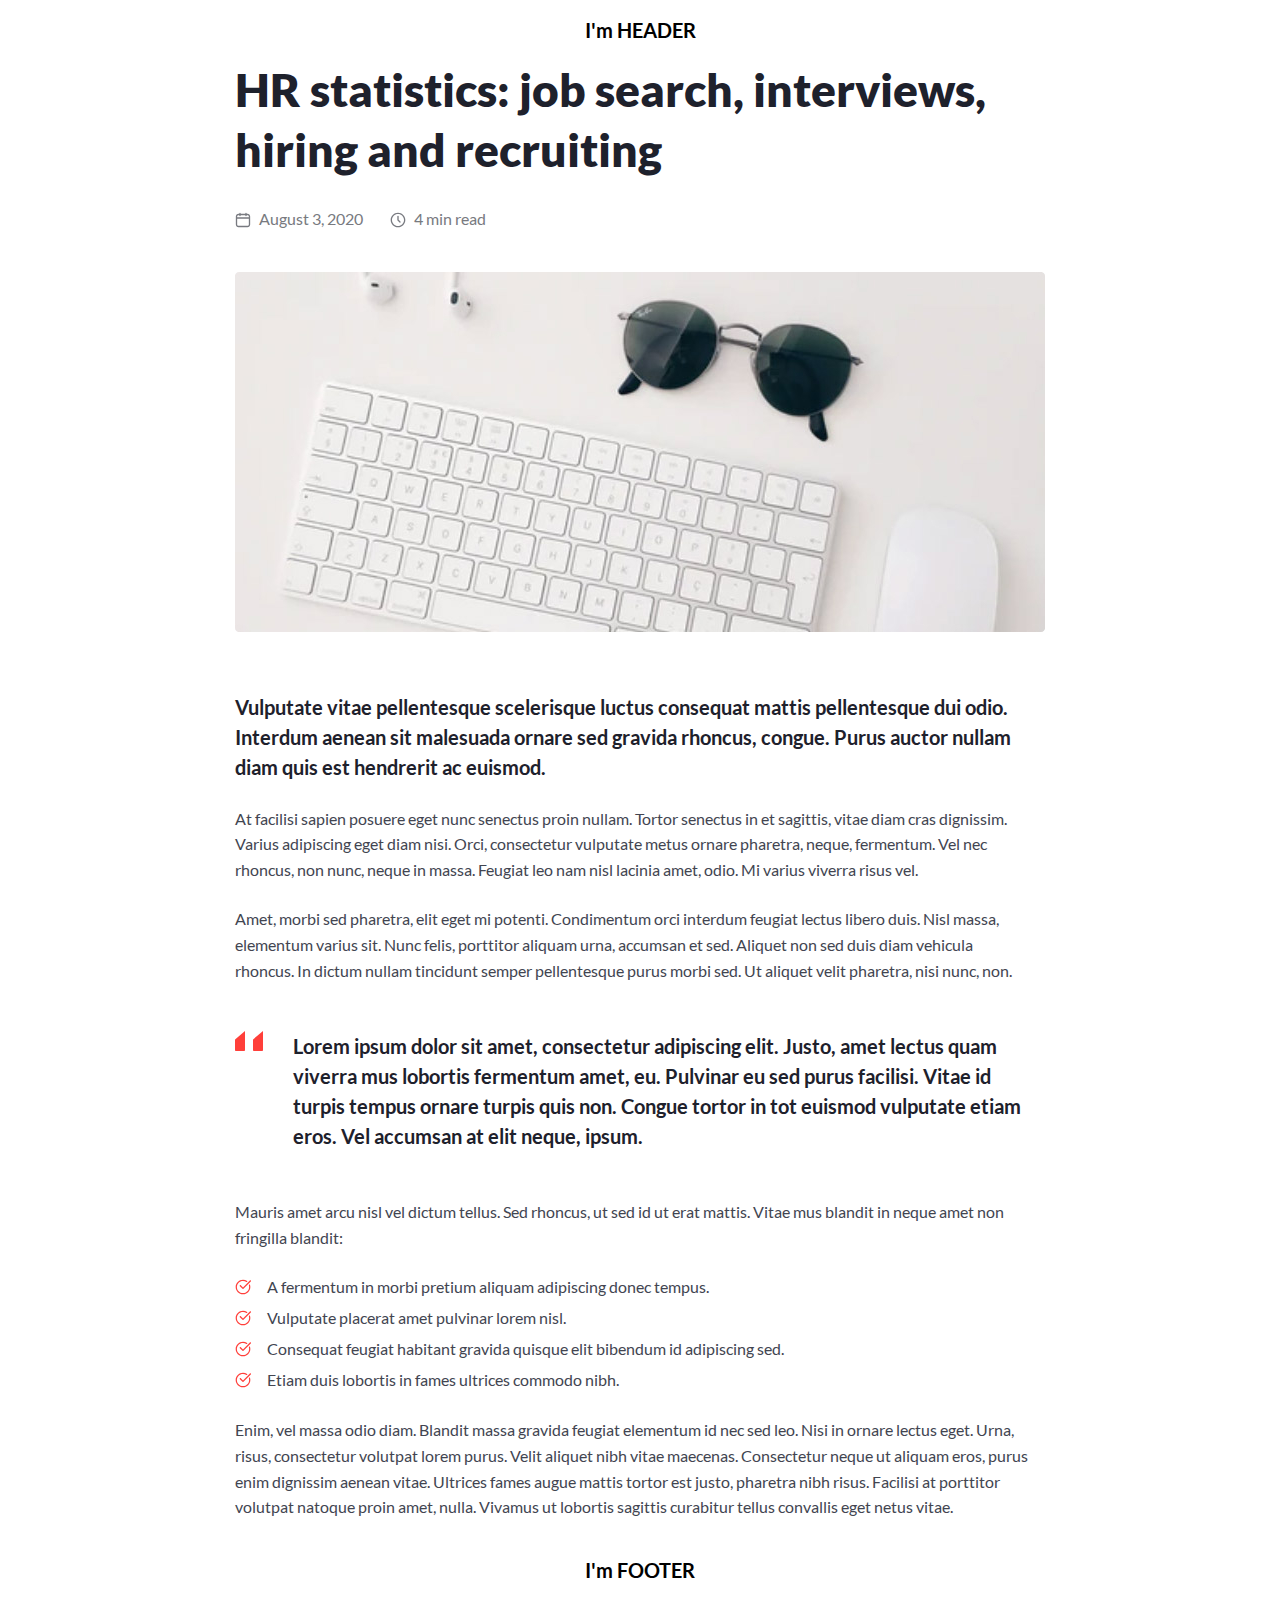
<file: index.html>
<!DOCTYPE html>
<html lang="en">

<head>
	<meta charset="UTF-8">
	<meta http-equiv="X-UA-Compatible" content="IE=edge">
	<meta name="viewport" content="width=device-width, initial-scale=1.0">
	<!-- <link rel="stylesheet" href="css/null.css"> -->
	<link rel="stylesheet" href="css/style.css">
	<title>Lesson №7</title>
</head>

<body>
	<div class="wrapper">
		<header class="header">I'm HEADER</header>
		<main class="main">
			<div class="blog__content">
				<div class="blog__header">
					<h1 class="header__title">HR statistics: job search, interviews, hiring and recruiting</h1>
					<div class="header__meta">
						<span class="meta__date">August 3, 2020</span>
						<span class="meta__time">4 min read</span>
					</div>
				</div>
				<div class="blog__img">
					<img src="img/image.jpg" alt="image">
				</div>
				<div class="blog__text">
					<div class="text__bold bold">
						Vulputate vitae pellentesque scelerisque luctus consequat mattis pellentesque dui odio. Interdum
						aenean
						sit
						malesuada ornare sed gravida rhoncus, congue. Purus auctor nullam diam quis est hendrerit ac euismod.
					</div>
					<div class="text__normal normal">
						<p>At facilisi sapien posuere eget nunc senectus proin nullam. Tortor senectus in et sagittis, vitae
							diam
							cras dignissim. Varius adipiscing eget diam nisi. Orci, consectetur vulputate metus ornare
							pharetra,
							neque, fermentum. Vel nec rhoncus, non nunc, neque in massa. Feugiat leo nam nisl lacinia amet,
							odio.
							Mi
							varius viverra risus vel.</p>
						<p>Amet, morbi sed pharetra, elit eget mi potenti. Condimentum orci interdum feugiat lectus libero
							duis.
							Nisl massa, elementum varius sit. Nunc felis, porttitor aliquam urna, accumsan et sed. Aliquet non
							sed
							duis diam vehicula rhoncus. In dictum nullam tincidunt semper pellentesque purus morbi sed. Ut
							aliquet
							velit pharetra, nisi nunc, non.</p>
					</div>
					<div class="text__citation bold">
						Lorem ipsum dolor sit amet, consectetur adipiscing elit. Justo, amet lectus quam viverra mus lobortis
						fermentum amet, eu. Pulvinar eu sed purus facilisi. Vitae id turpis tempus ornare turpis quis non.
						Congue
						tortor in tot euismod vulputate etiam eros. Vel accumsan at elit neque, ipsum.
					</div>
				</div>
				<div class="blog__list">
					<div class="list__title normal">
						Mauris amet arcu nisl vel dictum tellus. Sed rhoncus, ut sed id ut erat mattis. Vitae mus blandit in
						neque
						amet non fringilla blandit:
					</div>
					<ul class="list__item normal">
						<li>A fermentum in morbi pretium aliquam adipiscing donec tempus.</li>
						<li>Vulputate placerat amet pulvinar lorem nisl.</li>
						<li>Consequat feugiat habitant gravida quisque elit bibendum id adipiscing sed.</li>
						<li>Etiam duis lobortis in fames ultrices commodo nibh.</li>
					</ul>
					<div class="list__text normal">
						Enim, vel massa odio diam. Blandit massa gravida feugiat elementum id nec sed
						leo. Nisi in ornare lectus eget. Urna, risus, consectetur volutpat lorem purus. Velit aliquet nibh
						vitae
						maecenas. Consectetur neque ut aliquam eros, purus enim dignissim aenean vitae. Ultrices fames augue
						mattis
						tortor est justo, pharetra nibh risus. Facilisi at porttitor volutpat natoque proin amet, nulla.
						Vivamus
						ut
						lobortis sagittis curabitur tellus convallis eget netus vitae.
					</div>
				</div>
			</div>
		</main>
		<footer class="footer">I'm FOOTER</footer>
	</div>
</body>

</html>
</file>
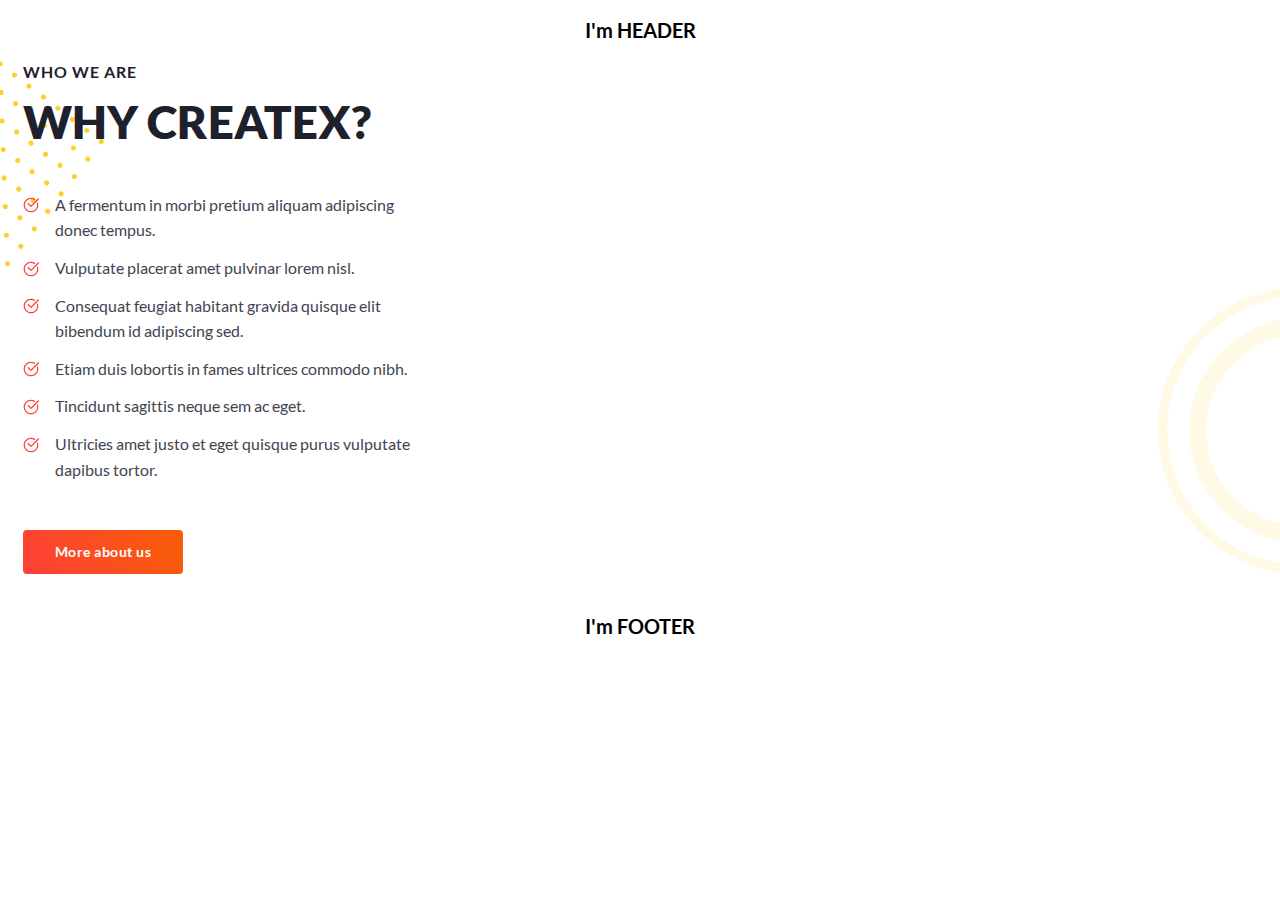
<file: index-2.html>
<!DOCTYPE html>
<html lang="en">

<head>
	<meta charset="UTF-8">
	<meta http-equiv="X-UA-Compatible" content="IE=edge">
	<meta name="viewport" content="width=device-width, initial-scale=1.0">
	<!-- <link rel="stylesheet" href="css/null.css"> -->
	<link rel="stylesheet" href="css/style.css">
	<title>Lesson №7</title>
</head>

<body>
	<div class="wrapper">
		<header class="header">I'm HEADER</header>
		<main class="main">
			<div class="about">
				<div class="container">
					<div class="about__header">
						<h2>Who we are</h2>
						<h1>Why Createx?</h1>
					</div>
					<div class="about__list">
						<ul>
							<li>A fermentum in morbi pretium aliquam adipiscing donec tempus.</li>
							<li>Vulputate placerat amet pulvinar lorem nisl.</li>
							<li>Consequat feugiat habitant gravida quisque elit bibendum id adipiscing sed.</li>
							<li>Etiam duis lobortis in fames ultrices commodo nibh.</li>
							<li>Tincidunt sagittis neque sem ac eget.</li>
							<li>Ultricies amet justo et eget quisque purus vulputate dapibus tortor.</li>
						</ul>
					</div>
					<div class="about__button">
						<a href="#">More about us</a>
					</div>
				</div>
			</div>

		</main>
		<footer class="footer">I'm FOOTER</footer>
	</div>
</body>

</html>
</file>
<file: css/null.css>
/* Обнуление */
*,
::after,
::before {
	margin: 0;
	padding: 0;
	border: 0;
	box-sizing: border-box;
}
li{
	list-style: none;
}
a,
a:visited{
	text-decoration: none;
}
a:hover{
	text-decoration: none;
}
h1,
h2,
h3,
h4,
h5,
h6{
	font-weight: inherit;
	font-size: inherit;
}
img{
	vertical-align: top;
}
body,
html{
	height: 100%;
	line-height: 1;
	
}
</file>
<file: css/style.css>
/* ==================================================ОБНУЛЕННЯ================================================== */

@import "null.css";

/* ================================================== ПІДКЛЮЧЕННЯ ШРИФТІВ ================================================== */

/* @import url("https://fonts.googleapis.com/css2?family=Lato:wght@400;700;900&display=swap"); */
@font-face {
	font-family: 'Lato';
	src: url('../fonts/Lato-Regular.woff2') format('woff2'),url('../fonts/Lato-Regular.woff') format('woff');
	font-weight: 400;
	font-style: normal;
	font-display: swap;
}
@font-face {
	font-family: 'Lato';
	src: url('../fonts/Lato-Bold.woff2') format('woff2'),url('../fonts/Lato-Bold.woff') format('woff');
	font-weight: 700;
	font-style: normal;
	font-display: swap;
}
@font-face {
	font-family: 'Lato';
	src: url('../fonts/Lato-Black.woff2') format('woff2'),url('../fonts/Lato-Black.woff') format('woff');
	font-weight: 900;
	font-style: normal;
	font-display: swap;
}

body{
	font-family: 'Lato';
	font-size: 16px;
}
.wrapper{
	min-height: 100%;
	overflow: hidden;
}

/* ================================================== HEADER ================================================== */

.header{
	text-align: center;
	margin: 20px 0px;
	font-size: 20px;
	font-weight: 700;
}

/* ============================================================================================================ */

/* ================================================== BLOG CONTENT ================================================== */

.blog__content {
	max-width: 830px;
	margin: 0px auto 40px;
	padding: 0px 10px;
}
.blog__header{
	margin: 0px 0px 40px 0px;
}
.header__title {
	font-weight: 900;
	font-size: 46px;
	line-height: 60px;
	color: #1E212C;
	margin: 0px 0px 26px 0px;
}
.header__meta{
	font-size: 16px;
	line-height: 1.6;
	color: #787A80;
}
.meta__date{
	display: inline-block;
	margin: 0px 24px 0px 0px;
	background: url('../img/date.svg') 0 5.8px no-repeat;
	padding: 0px 0px 0px 24px;
}
.meta__time{
	display: inline-block;
	background: url('../img/Union.svg') 0 5.8px no-repeat;
	padding: 0px 0px 0px 24px;
}
.blog__img{
	margin: 0px 0px 60px 0px;
}
.blog__img img{
	max-width: 100%;
}
.blog__text {
	margin: 0px 0px 48px 0px;
}
.text__bold {
	margin: 0px 0px 24px 0px;
}
.bold {
	font-weight: 700;
	font-size: 20px;
	line-height: 1.5;
	color: #1E212C;
}
.text__normal{
	margin: 0px 0px 48px 0px;
	padding: 0px 15px 0px 0px;
}
.text__normal p:first-child{
	padding: 0px 0px 24px 0px;
}
.normal {
	line-height: 1.6;
	color: #424551;
}
.text__citation {
	padding: 0px 0px 0px 58px;
	background: url('../img/braces.svg') 0 0 no-repeat;
}
.list__title {
	margin: 0px 0px 24px 0px;
}
.list__item li{
	padding: 0px 0px 0px 32px;
	margin: 0px 0px 5px 0px;
	background: url('../img/Vector.svg') 0 5px no-repeat;
	min-height: 26px;
}
.list__item {
	margin: 0px 0px 24px 0px;
}

/* =========================================================================================================== */

/* ================================================== ABOUT ================================================== */

.about {
	background: url('../img/123.svg') 0 0 no-repeat, url('../img/circles.svg') right bottom no-repeat;
}
.container{
	max-width: 1255px;
	padding: 0px 10px;
	margin: 0px auto;
}
.about__header {
	margin: 0px 0px 40px 0px;
	color: #1E212C;
	text-transform: uppercase;
}
.about__header h2{
	margin: 0px 0px 8px 0px;
	font-size: 16px;
	line-height: 1.5;
	font-weight: 700;
	letter-spacing: 1px;
}
.about__header h1{
	font-weight: 900;
	font-size: 46px;
	line-height: 1.3;
}
.about__list {
	color: #424551;
	line-height: 1.6;
	margin: 0px 0px 48px 0px;
	max-width: 390px;
}
.about__list li{
	padding: 0px 0px 0px 32px;
	margin: 0px 0px 12px 0px;
	background: url('../img/Vector.svg') 0 5.67px no-repeat;
}
.about__button {
	max-width: 161px;
	text-align: center;
	margin: 0px 0px 42px 0px;
}
.about__button a{
	display: inline-block;
	font-size: 14px;
	line-height: 3.1;
	font-weight: 700;
	letter-spacing: 0.5px;
	padding: 0px 32px;
	color:#fff;;
	background: linear-gradient(55.95deg, #FF3F3A 0%, #F75E05 100%);
	border-radius: 4px;
}

/* ============================================================================================================ */

/* ================================================== FOOTER ================================================== */

.footer{
	text-align: center;
	margin: 0px 0px 20px 0px;
	font-size: 20px;
	font-weight: 700;
}

/* ============================================================================================================ */
</file>
